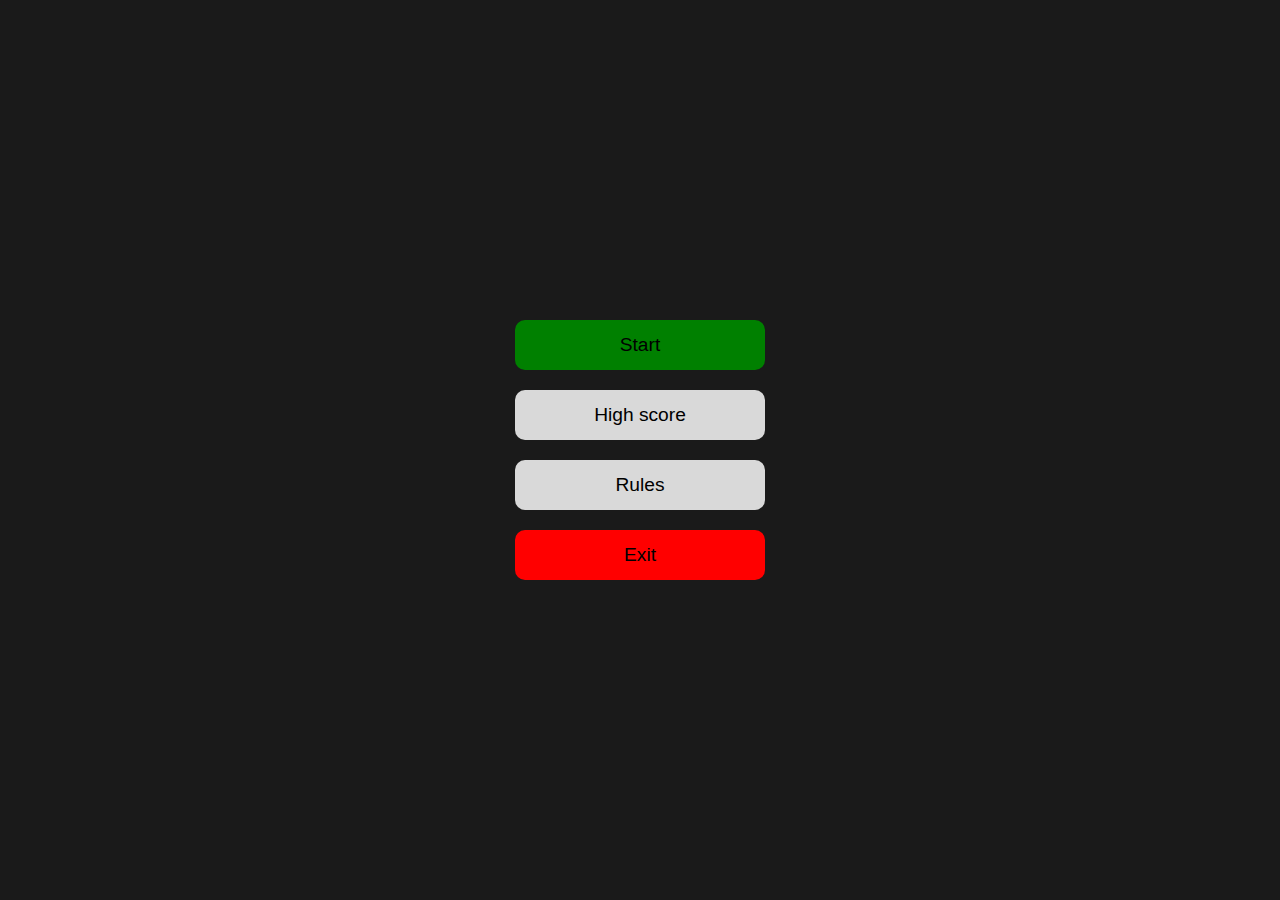
<file: schoolprojectMemory.html>
<!DOCTYPE html>
<html lang="en">
<head>
    <meta charset="UTF-8">
    <meta name="viewport" content="width=device-width, initial-scale=1.0">
    <title>Memory</title>
    <link rel="stylesheet" href="styles/memory.css">
</head>
<body>
    <div id="blockPage"></div>
    <div id="gameOver">
        <div class="gameOverContent">
            <h1 class="header">Game over, you <span id="lostOrWon">lost/win</span></h1>
            <div id="roundEndScore">
                <p>Score: <span id="roundScore">Nan</span></p>
                <input id="name" type="text" placeholder="Name">
            </div>
            <button id="saveHsBtn">Save Highscore</button>
            <button id="mainMenuBtn">Return to menu</button>
        </div>
    </div>
    <div id="rulesDiv">
        <div class="rulesContent">
            <h1 class="header">RULES</h1>
            <div class="rules">
                <ul>
                    <li>Match 2 cards together</li>
                    <li>1 Pair gives you 1000 points</li>
                    <li>Every 3rd turn, 2 cards gets added on each column</li>
                    <p>Game over:</p>
                    <li>When one column is 4 in height, it's Game over</li>
                </ul>
            </div>
            <button id="exitRulesBtn">CLOSE</button>
        </div>
    </div>
    <div id="highScoreDiv">
        <div class="hsContent">
            <h1 class="header">Highscore:</h1>
            <div class="highScoreList">
                <ol id="hsLi">
                </ol>
            </div>
            <button id="exitHsBtn">CLOSE</button>
        </div>
    </div>
    <div id="gameBoardDiv">
        <div id="gameBoard">
            <div class="columnGameBoard" id="column0"></div>
            <div class="columnGameBoard" id="column1"></div>
            <div class="columnGameBoard" id="column2"></div>
            <div class="columnGameBoard" id="column3"></div>
        </div>
        <div class="score">
            <div class="scoreDisplay">
                <p>Level Score:</p>
                <p id="levelScore">0</p>
            </div>
            <div id="gameLevel">
                <p>Current level:</p>
                <p id="currentLevel">0</p>
            </div>
            <div class="scoreDisplay">
                <p>Total Score:</p>
                <p id="totalScore">0</p>
            </div>
        </div>
    </div>
    <div class="menuDiv">
        <div class="menu">
            <button class="menuBtn" id="startBtn">Start</button>
            <button class="menuBtn" id="highScoreBtn">High score</button>
            <button class="menuBtn" id="rulesBtn">Rules</button>
            <button class="menuBtn" id="goBackBtn" onclick="location.href='index.html'" type="button">Exit</button>
        </div>
    </div>
    <script src="script/memory.js"></script>
</body>
</html>
</file>
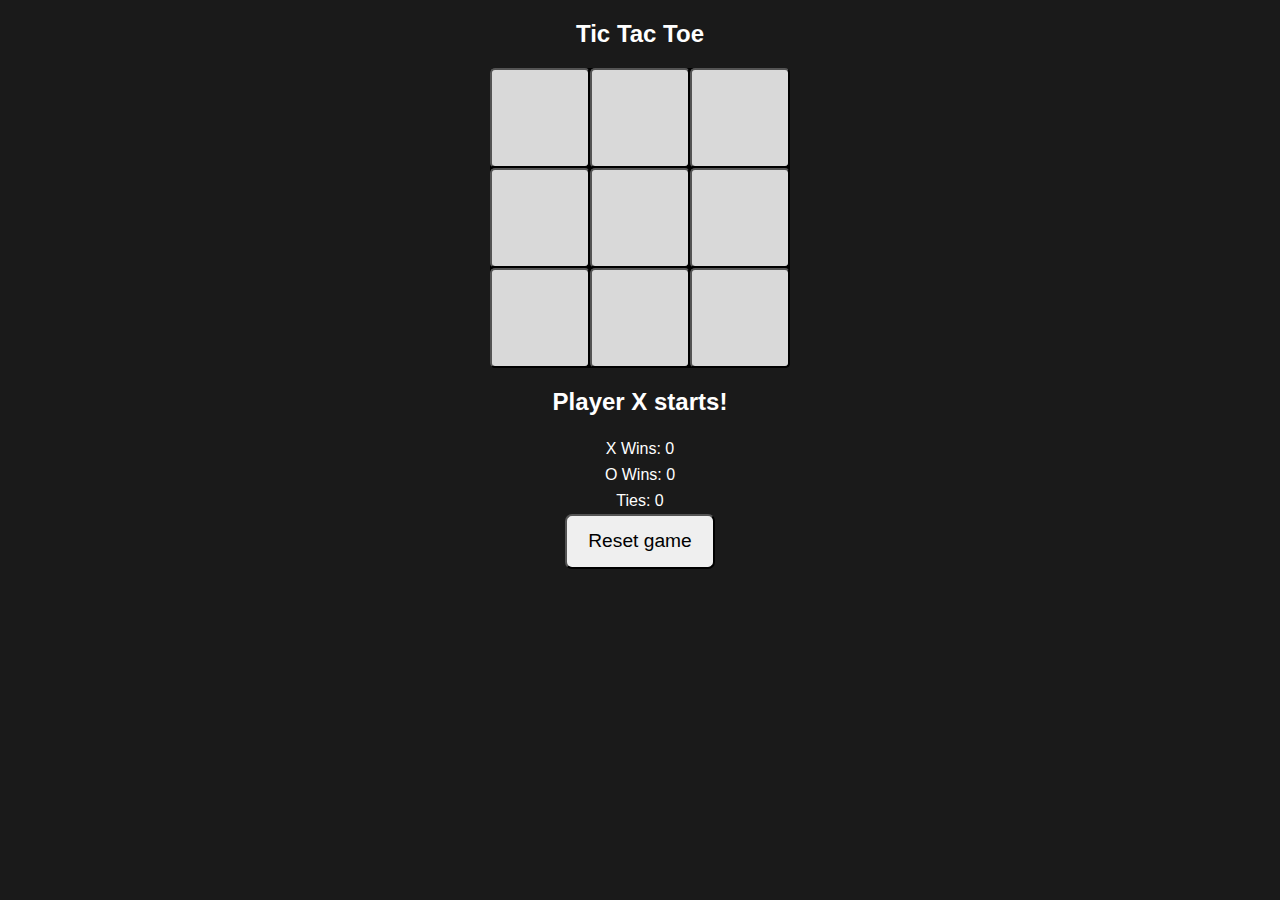
<file: tictactoe.html>
<!DOCTYPE html>
<html lang="en">
<head>
    <meta charset="UTF-8">
    <meta name="viewport" content="width=device-width, initial-scale=1.0">
    <title>Tic Tac Toe</title>
    <link rel="stylesheet" href="styles/tictactoe.css">
</head>
<body>
    <header>
        <!-- Same header from index.html -->
        <!-- Add "go back" button -->
    </header>
    <main>
        <h2>Tic Tac Toe</h2>
        <div class="gameBoard">
            <button id="square1"></button>
            <button id="square2"></button>
            <button id="square3"></button>
            <button id="square4"></button>
            <button id="square5"></button>
            <button id="square6"></button>
            <button id="square7"></button>
            <button id="square8"></button>
            <button id="square9"></button>
        </div>
        <div class="gameInfo">
            
            <h2 id="playerTurnDisplay">Player X starts!</h2>
            <h4>X Wins: 0</h4>
            <h4>O Wins: 0</h4>
            <h4>Ties: 0</h4>
            <button id="resetGame">Reset game</button>
        </div>
    </main>
    <script src="script/TicTacToe.js"></script>
</body>
</html>
</file>
<file: styles/memory.css>
html, body {
    background-color: hsl(0, 0%, 10%);
    font-family: Arial, Helvetica, sans-serif;
    height: 100%;
    margin: 0;
    display: flex;
    justify-content: center;
    align-items: center;
}
#blockPage{
    display: none;
    z-index: 999;
    position: absolute;
    left: 0;
    top: 0;
    width: 100%;
    height: 100%;

}

.menuDiv{
    height: 100%;
    width: 100%;
    display: flex;
    justify-content: center;
    align-items: center;
}
.menu{
    display: flex;
    align-items: center;
    justify-content: center;
    flex-direction: column;
}

.menuBtn{
    height: 50px;
    width: 250px;
    margin: 10px;
    background-color: hsl(0, 0%, 85%);
    border-radius: 10px;
    border-style: hidden;
    font-weight: 500;
    font-size: larger;
    cursor: pointer;
}
#startBtn{
    background-color: green;
}
#goBackBtn{
    background-color: red;
}

#highScoreDiv, #rulesDiv{
    height: 600px;
    width: 300px;
    display: none;
    position: fixed;
    justify-content: center;
    align-items: center;
    z-index: 900;
    border: 2px solid black;
    border-radius: 20px;
}
.hsContent, .rulesContent, .gameOverContent{
    background-color: grey;
    display: flex;
    justify-content: center;
    align-items: center;
    height: 100%;
    width: 100%;
    border-radius: 20px;
}

.hsItem{
    padding: 2px;
    height: 25px;
    font-size:medium;
    font-weight: 500;
}

.header{
    position: absolute;
    top: 0px;
}
.highScoreList, .rules{
    width: 100%;
    height: 80%;
}

#exitHsBtn, #exitRulesBtn, #mainMenuBtn{
    position: absolute;
    bottom: 10px;
    color: black;
    background-color: red;
    cursor: pointer;
    height: 50px;
    width: 250px;
    margin: 5px;
    border-radius: 10px;
    border-style: hidden;
    font-weight: 500;
    font-size: larger;
    cursor: pointer;
}

/* GAME BOARD CONTENT */
/* TODO: Add animations to rest of the cards when cards get removed*/
.cardBtn{
    height: 32px;
    width: 100px;
}

#gameBoardDiv{
    height: 100%;
    width: 100%;
    display: none;
    position: fixed;
    z-index: 900;
    background-color: grey;
    justify-content: center;
    align-items: center;
    flex-direction: column;
}
.gameCard{
    /* background-image: url("/images/swedenFlag.svg.png");
    background-size: cover; */
    background-color: hsl(0, 0%, 50%);
    color: rgba(0, 0, 0, 0);
    min-height: 125px;
    min-width: 75px;
    border-radius: 10px;
    transition: all 300ms ease;
    margin: 5px;
    border: 2px solid black;
    animation: dropCards 0.4s linear;
    /* transition: transform 0.4s ease; */
}
@keyframes dropCards {
    0% {
        transform: translateY(-200px);
    }
    100% {
        transform: translateY(0px);
        opacity: 1;
    }
}
.animateDrop {
    animation: dropCards 0.4s linear;
}
.gameCard:hover{
    background-color: hsl(0, 0%, 75%);
    cursor: pointer;
}
#gameBoard{
    background-color: azure;
    display: flex;
    height: 425px;
    width: fit-content;
}

.columnGameBoard{
    background-color: white;
    display: flex;
    flex-direction: column-reverse;
}

.score{
    display: flex;
    padding: 10px;
}
.scoreDisplay, #gameLevel{
    padding-left: 5px;
    padding-right: 5px;
    margin: 5px;
    border-style:groove;
    display: flex;
    flex-direction: column;
    justify-content: center;
    align-items: center;
    line-height: 0px;
    z-index: 1;
    background-color: hsl(0, 0%, 75%);
}
#totalScore, #currentLevel, #levelScore{
    font-size:x-large;
    font-weight: 550;
}

.gameOverContent{
    background-color: hsl(0, 0%, 75%);
}
#gameOver{
    height: 400px;
    width: 90%;
    position: fixed;
    z-index: 910;
    display: none;
    justify-content: center;
    align-items: center;
    border: 2px solid black;
    border-radius: 20px;
}

#roundEndScore{
    font-weight: 600;
}
#name{
    width: 250px;
    height: 40px;
    font-size: large;
}

#saveHsBtn{
    position: absolute;
    bottom: 75px;
    color: black;
    cursor: pointer;
    height: 50px;
    width: 250px;
    margin: 5px;
    border-radius: 10px;
    border-style: hidden;
    font-weight: 500;
    font-size: larger;
    cursor: pointer;
}
</file>
<file: styles/tictactoe.css>
/* TODO: Add some color */

body{
    background-color: hsl(0, 0%, 10%);
    display: flex;
    justify-content: center;
    margin: 0px;
    color: white;
    font-family: Arial, Helvetica, sans-serif;
}
.gameBoard{
    background-color: black;
    border-radius: 5px;
    height: 300px;
    width: 300px;
    display: flex;
    flex-wrap: wrap;
    justify-content: space-between;
    align-items: stretch;
}
.gameBoard button{
    height: 100px;
    width: 100px;
    background-color: hsl(0, 0%, 85%);
    border-radius: 5px;
    color: black;
    font-weight: bold;
    font-size: 70px;
}

#resetGame {
    font-size: larger;
    height: 55px;
    width: 150px;
    border-radius: 7px;
    cursor: pointer;
}
.gameInfo{
    width: 300px;
    display: flex;
    align-items: center;
    flex-direction: column;
}
.gameInfo h4{
    font-weight: 200;
    padding: 0px;
    margin: 4px;
}
main{
    height: fit-content;
    width: fit-content;
    display: flex;
    justify-content: center;
    align-items: center;
    flex-direction: column;
}
</file>
